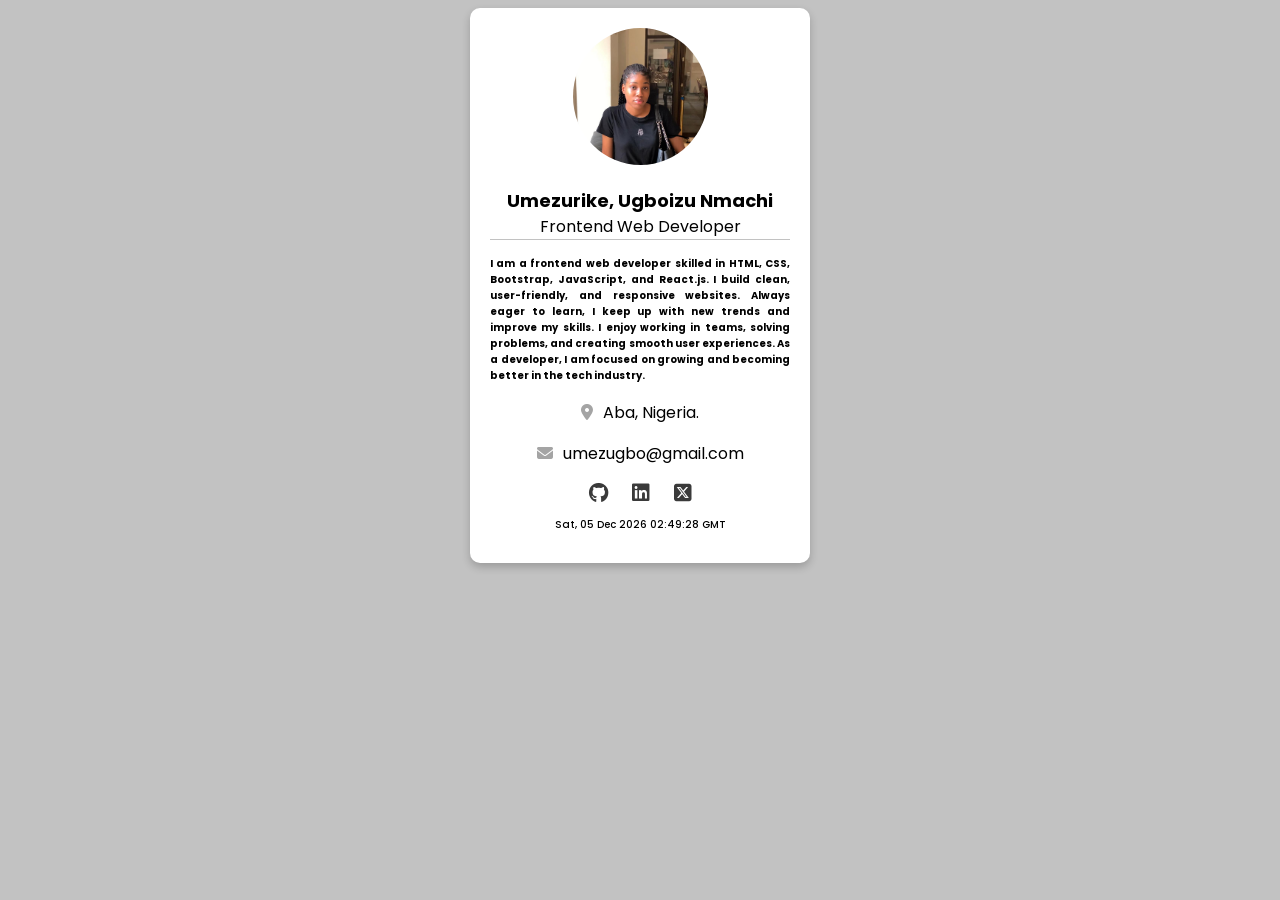
<file: index.html>
<!DOCTYPE html>
<html lang="en">
<head>
    <meta charset="UTF-8">
    <meta name="viewport" content="width=device-width, initial-scale=1.0">
    <title>Profile Card</title>
    <link rel="stylesheet" href="css/card.css">
    <link rel="stylesheet" href="https://cdnjs.cloudflare.com/ajax/libs/font-awesome/6.6.0/css/all.min.css">
    <script src="js/card.js" defer></script>
</head>
<body>
    <div class="card">
        <img src="images/profilepicture.jpg" alt="profile picture" class="profile_picture" data-testid="profilePicture">
        <h2 class="fullname" data-testid="fullName">Umezurike, Ugboizu Nmachi</h2>
        <p class="job__title" data-testid="jobTitle">Frontend Web Developer</p>
        <h4 class="bio" data-testid="shortBio">
            I am a frontend web developer skilled in HTML, CSS, Bootstrap, JavaScript, and React.js. 
            I build clean, user-friendly, and responsive websites. Always eager to learn, I keep up with new 
            trends and improve my skills. I enjoy working in teams, solving problems, and creating smooth user experiences. 
            As a developer, I am focused on growing and becoming better in the tech industry.
        </h4>
        <p class="location" data-testid="currentLocation"><i class="fa-solid fa-location-dot"></i> Aba, Nigeria.</p>
        <p class="email" data-testid="emailAddress"><i class="fa-solid fa-envelope"></i> umezugbo@gmail.com</p>
        <div class="socials" data-testid="socialLinks">
            <a href="https://github.com/Ugboizu"><i class="fa-brands fa-github"></i></a>
            <a href="https://linkedin.com/in/Ugboizu"><i class="fa-brands fa-linkedin"></i></a>
            <a href="https://x.com/bestgirlmachii"><i class="fa-brands fa-square-x-twitter"></i></a>
        </div>
        <p class="current_time" data-testid="currentTimeUTC" id="utc_time"></p>
    </div>
    
</body>
</html>
</file>
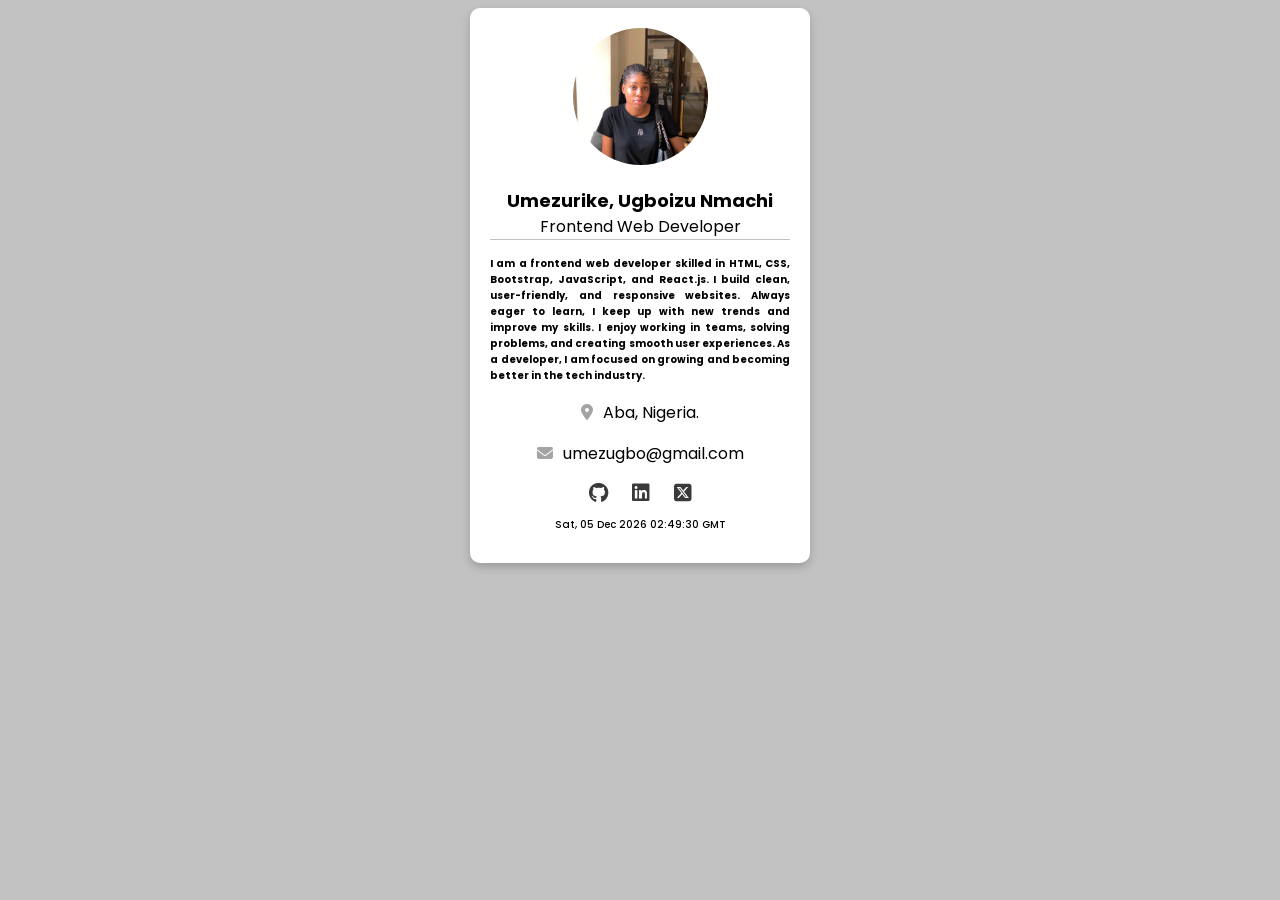
<file: card.html>
<!DOCTYPE html>
<html lang="en">
<head>
    <meta charset="UTF-8">
    <meta name="viewport" content="width=device-width, initial-scale=1.0">
    <title>Profile Card</title>
    <link rel="stylesheet" href="css/card.css">
    <link rel="stylesheet" href="https://cdnjs.cloudflare.com/ajax/libs/font-awesome/6.6.0/css/all.min.css">
    <script src="js/card.js" defer></script>
</head>
<body>
    <div class="card">
        <img src="/images/profilepicture.jpg" alt="profile picture" class="profile_picture" data-testid="profilePicture">
        <h2 class="fullname" data-testid="fullName">Umezurike, Ugboizu Nmachi</h2>
        <p class="job__title" data-testid="jobTitle">Frontend Web Developer</p>
        <h4 class="bio" data-testid="shortBio">
            I am a frontend web developer skilled in HTML, CSS, Bootstrap, JavaScript, and React.js. 
            I build clean, user-friendly, and responsive websites. Always eager to learn, I keep up with new 
            trends and improve my skills. I enjoy working in teams, solving problems, and creating smooth user experiences. 
            As a developer, I am focused on growing and becoming better in the tech industry.
        </h4>
        <p class="location" data-testid="currentLocation"><i class="fa-solid fa-location-dot"></i> Aba, Nigeria.</p>
        <p class="email" data-testid="emailAddress"><i class="fa-solid fa-envelope"></i> umezugbo@gmail.com</p>
        <div class="socials" data-testid="socialLinks">
            <a href="https://github.com/Ugboizu"><i class="fa-brands fa-github"></i></a>
            <a href="https://linkedin.com/in/Ugboizu"><i class="fa-brands fa-linkedin"></i></a>
            <a href="https://x.com/bestgirlmachii"><i class="fa-brands fa-square-x-twitter"></i></a>
        </div>
        <p class="current_time" data-testid="currentTimeUTC" id="utc_time"></p>
    </div>
    
</body>
</html>
</file>
<file: css/card.css>
@import url('https://fonts.googleapis.com/css2?family=DM+Sans:ital,opsz,wght@0,9..40,100..1000;1,9..40,100..1000&family=Inter:ital,opsz,wght@0,14..32,100..900;1,14..32,100..900&family=Poppins:ital,wght@0,100;0,200;0,300;0,400;0,500;0,600;0,700;0,800;0,900;1,100;1,200;1,300;1,400;1,500;1,600;1,700;1,800;1,900&family=Red+Hat+Text:ital,wght@0,300..700;1,300..700&display=swap');


body {
    font-family: 'Poppins', sans-serif;
    background-color: #c2c2c2;
    display: flex;
    justify-content: center;
    align-items: center;
}

.card {
    background: white;
    padding: 20px;
    border-radius: 10px;
    box-shadow: 0 4px 8px rgba(0, 0, 0, 0.2);
    text-align: center;
    width: 300px;
}

.profile_picture {
    border-radius: 50%;
    width: 45%;
    height: 45%;
    object-fit: cover;
}

.fullname {
    font-size: 18px;
}

.job__title {
    margin-top: -15px;
    border-bottom: 1px solid #c2c2c2;
}

.bio {
    text-align: justify;
    font-size: 10px;
}

.fa-solid {
    color: #a4a4a4;
    margin-right: 6px;
}

.fa-brands {
    margin: 0 10px;
    color: #3a3a3a;
    font-size: 20px;
}

.current_time {
    font-size: 10px;
    font-weight: 500;
}
</file>
